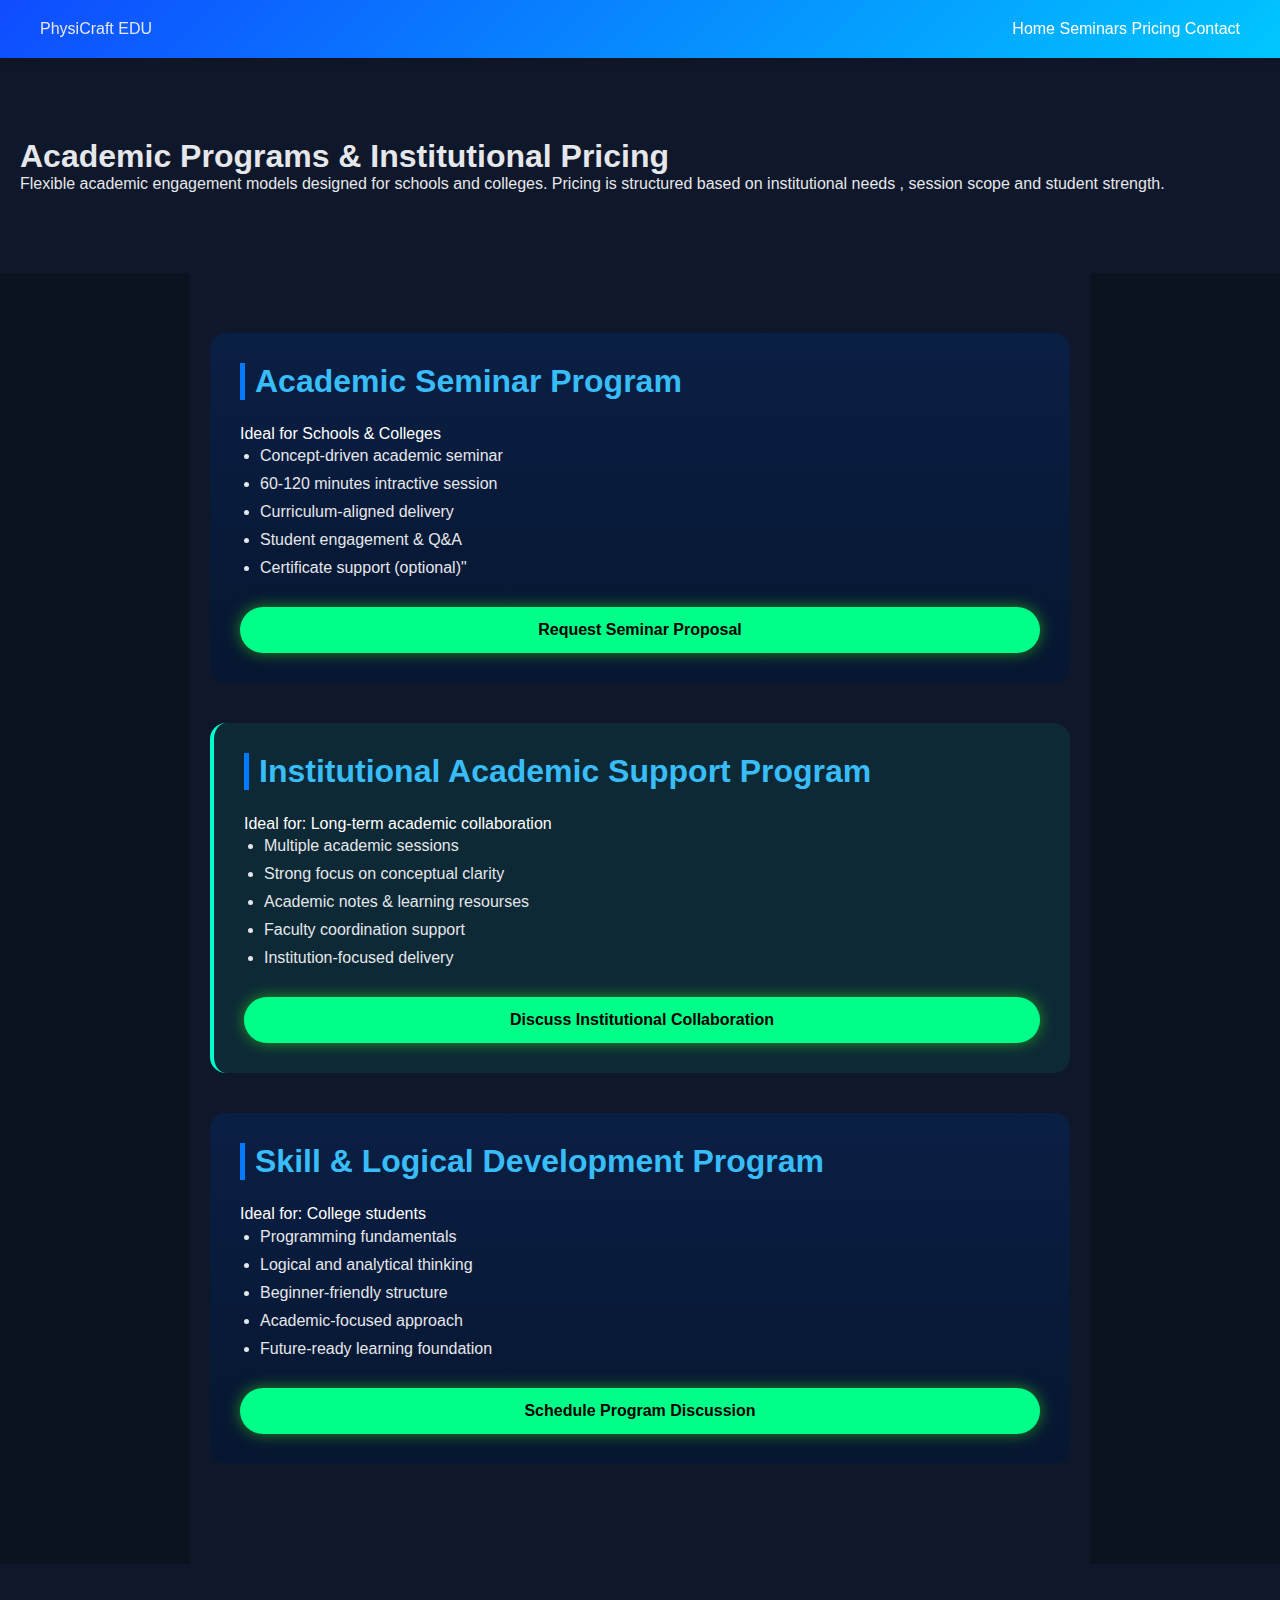
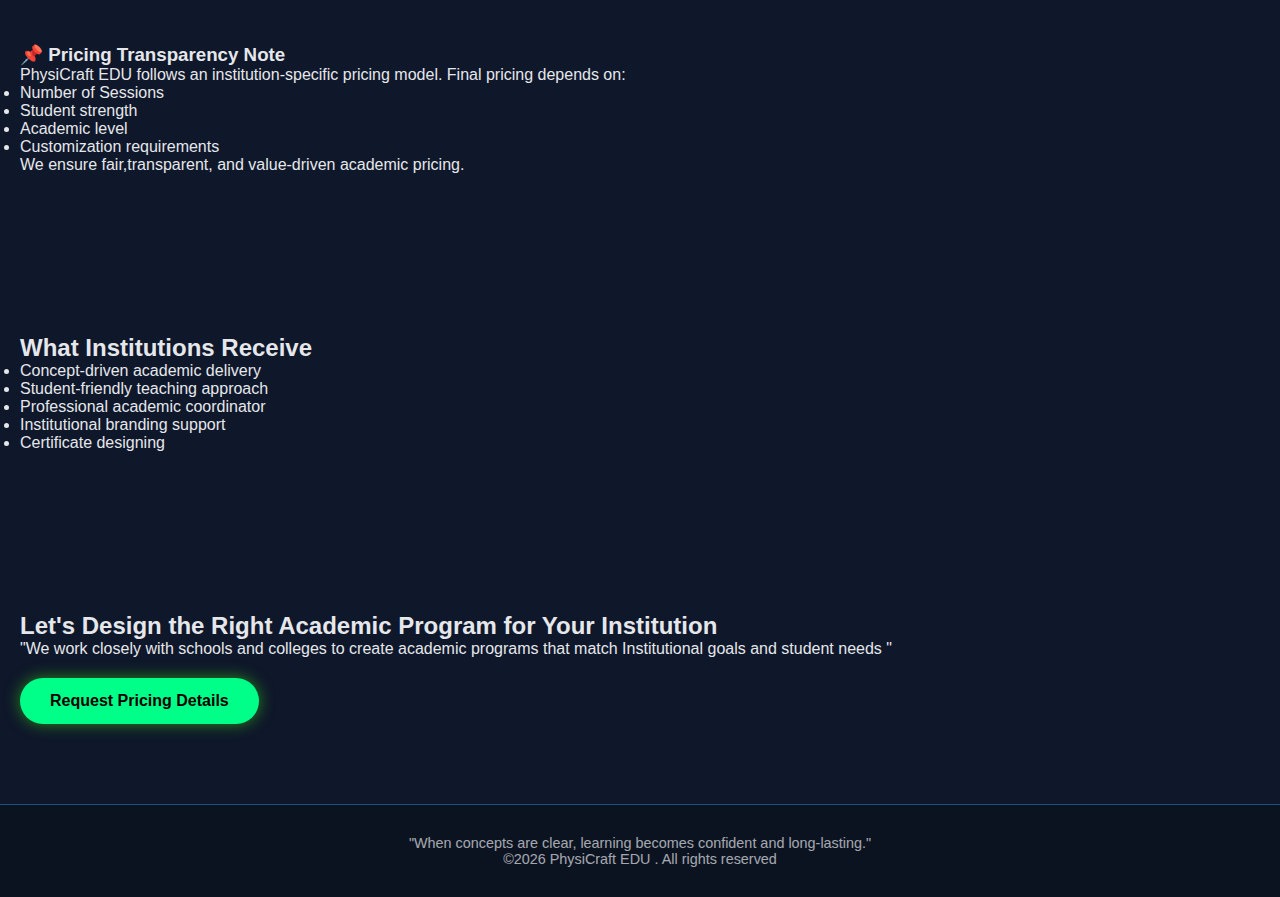
<file: pricing.html>
<!DOCTYPE html> 
<html lang="en">
    <head>
        <meta charset="UTF-8">
        <meta name="viewport"
        content="width=device-width, initial scale=1.0">
        <title>
            Academic Programs & pricing | PhysiCraft EDU
        </title>
        <link rel="stylesheet" href="style.css">

    </head>
    <body>
        <header class="navbar">
            <div class="logo">PhysiCraft EDU</div>
        <nav>
            <a href="index.html">Home</a>
            <a href="seminars.html">Seminars</a>
            <a href="pricing.html" class="active">Pricing</a>
            <a href="https://wa.me/917092840069?text=Hello%20PhysiCraft%20EDU,%20I%20would%20like%20to%20connect."
   target="_blank">Contact</a>
        </nav>
        </header>
        <section class="pricing-hero">
            <h1>Academic Programs & Institutional Pricing</h1>
            <p>
                Flexible academic engagement models designed for schools and colleges.
                Pricing is structured based on institutional needs , session scope and student strength.
            </p> 
        </section>
        <section class="Pricing section">
            <div class="pricing-card">
                <h2>Academic Seminar Program</h2>
                <p class="ideal for">Ideal for Schools & Colleges</p>
                <ul>
                    <li>Concept-driven academic seminar</li>
                    <li>60-120 minutes intractive session</li>
                    <li>Curriculum-aligned delivery</li>
                    <li>Student engagement & Q&A</li>
                    <li>Certificate support (optional)"</li>
                </ul>
                <a href="seminars.html"
                class="cta-btn">Request Seminar Proposal</a>
            </div>
            <div class="pricing-card highlight">
                <h2>Institutional Academic Support Program</h2>
                <p class="ideal for">Ideal for: Long-term academic collaboration</p>
                <ul>
                    <li>Multiple academic sessions</li>
                    <li>Strong focus on conceptual clarity</li>
                    <li>Academic notes & learning resourses</li>
                    <li>Faculty coordination support</li>
                    <li>Institution-focused delivery </li>
                </ul>
                <a href="https://wa.me/917092840069?text=Hello%20PhysiCraft%20EDU,%20I%20would%20like%20to%20connect."
   target="_blank" class="cta-btn">Discuss Institutional Collaboration</a>
            </div>
                    <div class="pricing-card">
                        <h2>Skill & Logical Development Program</h2>
                        <p class="ideal-for">Ideal for: College students</p>
                        <ul>
                            <li>Programming fundamentals</li>
                            <li>Logical and analytical thinking</li>
                            <li>Beginner-friendly structure </li>
                            <li>Academic-focused approach</li>
                            <li>Future-ready learning foundation</li>
                        </ul>
                        <a href="https://wa.me/917092840069?text=Hello%20PhysiCraft%20EDU,%20I%20would%20like%20to%20connect."
   target="_blank" class="cta-btn">Schedule Program Discussion</a>
                    </div>
        </section>
        <section class="pricing-note">
            <h3>📌 Pricing Transparency Note</h3>
            <p>
                PhysiCraft EDU follows an institution-specific pricing model.
                Final pricing depends on:
            </p>
            <ul>
                <li>Number of Sessions</li>
                <li>Student strength</li>
                <li>Academic level</li>
                <li>Customization requirements</li>
            </ul>
            <p>
                We ensure fair,transparent, and value-driven academic pricing.
            </p>
        </section>
        <section class="included-section">
            <h2>What Institutions Receive</h2>
            <ul class="included-list">
                <li> Concept-driven academic delivery</li>
                <li> Student-friendly teaching approach </li>
                <li> Professional academic coordinator</li>
                <li> Institutional branding support</li>
                <li> Certificate designing</li>
            </ul>
        </section>
        <section class="pricing-cta">
            <h2>Let's Design the Right Academic Program for Your Institution</h2>
            <p>
                "We work closely with schools and colleges to create academic programs
                that match Institutional goals and student needs "
            </p>
            <a href="https://wa.me/917092840069?text=Hello%20PhysiCraft%20EDU,%20I%20would%20like%20to%20connect."
   target="_blank" class="cta-btn large">Request Pricing Details</a>
        </section>

        <footer class="footer">
            <p>
                "When concepts are clear, learning becomes confident and long-lasting."
            </p>
            <p>&copy;2026 PhysiCraft EDU . All rights reserved</p>
        </footer>
        <a
    href="https://www.instagram.com/physicraft.education/"
    class="insta-float"
    id="instaBtn"
    target="_blank"
    aria-label="instagram">
    <i class="fab fa-instagram"></i>
    </a>
     <script>
        const instaBtn=document.getElementById("instaBtn");
        window.addEventListener("scroll",()=>{
            if(window.scrollY>300){
                instaBtn.classList.add("show");
            }else{
                instaBtn.classList.remove("show");
            }
        })
    </script>
    <script src="script.js"></script>
    <script>
        const navLinks = document.querySelectorAll('.nav-links a');

  
  const currentPage = window.location.pathname.split("/").pop();

  
  navLinks.forEach(link => {
    
    if(link.getAttribute('href') === currentPage){
      link.classList.add('active');
    }
  });
    </script>
    </body> 
</html>
</file>
<file: style.css>
:root {
    --black:#0b0b0b;
    --blue:#1f6fb2;
    --green:#1e8f4d;
    --white:#f5f5f5;
}
header {
    position: sticky;
    top: 0;
    z-index: 1000;
}
* {
    margin:0;
    padding:0;
    box-sizing:border-box;
}
body {
    margin: 0;
    font-family: 'Segoe UI', Tahoma, sans-serif;
    background: #0b1220;
    color: #e5e7eb;
}
.navbar {
    display: flex;
    justify-content: space-between;
    align-items: center;
    padding: 20px 40px;
    background:linear-gradient(90deg,#003366,#005f5f);
}
.hero{
    padding-top: 100px;
    padding-bottom: 120px;
}
.nav-links {
    list-style: none;
    display: flex;
    gap: 30px;
}
.nav-links li a {
    color: white;
    text-decoration: none;
    font-size: 16px;
    font-weight: 500;
}
.nav-links li a:hover {
    color: #00ffcc;
    transition: 0.3s;
}
nav a {
    position: relative;
}
nav a :hover{
    border-bottom: 2px solid #394414;
}
nav a::after {
    content: '';
    position: absolute;
    width: 0;
    height: 2px;
    background: #00ffcc;
    left: 0;
    bottom: -5px;
    transition: 0.3s;
}
nav a:hover::after {
    width: 100%;
}
.navbar.scrolled {
    box-shadow: 0 4px 15px rgba(0,0,0,0.25);
    transition: box-shadow 0.3s ease;
}
.hero {
animation: fadeup 1s ease-in-out;
    text-align: center;
    padding: 100px 20px;

}
.hero img {
    width: 180px;
    height: auto;
    margin-bottom: 20px;
}
.hero h1 {
    font-size: 42px;
    color: #007bff;
    margin-bottom: 15px;
}
.hero .tagline {
    font-size: 18px;
    color: #555;
    margin-bottom: 25px;
}
.hero button {
    background:#1eff00;
    color: #000;
    border: none;
    padding: 15px 35px;
    cursor: pointer;
    font-size: 16px;
    border-radius: 30px;
    transition: all 0.3s ease;
    box-shadow: 0 0 0 rgba(30, 255, 0, 0);
}
.hero button:hover {
    transform: translateX(-4px)scale(1.05);
    box-shadow: 
    0 0 15px rgba(30, 255, 0, 0.6),
    0 0 30px rgba(30, 255, 0, 0.4);
}
.hero button:active {
    transform: scale(0.95);
}
@keyframes heroFadeIn {
    0% {
        opacity: 0;
        transform: translateY(20px);
    }
    100% {
        opacity: 1;
        transform: translateY(0);
    }
}
.hero-title {
    animation: heroFadeIn 1s ease forwards;
}
hero-subtitle {
    animation: heroFadeIn 1s ease forwards;
    animation-delay: 0.3s;
    opacity: 0;
}
.section {
    max-width: 1000px;
    margin:  80px auto;
    padding: 60px 20px;
}
.section h2 {   
    font-size: 32px;
    color: #007bff;
    border-left: 5px solid #007bff;
    padding-left: 10px;
    margin-bottom: 20px;
}
.section p {
    font-size: 18px;
    line-height: 1.6;
    color: white;
}
section{
    padding: 80px 20px;
    background: #0f172a;
    color: #e5e7eb;
}
.section h2 {
    font-size: 32px;
    color: #38bdf8;
    margin-bottom: 16px;
}
.section p {
    font-size: 16px;
    max-width: 700px;
    line-height: 1.7;
}
.btn{
    display: inline-block;
    margin-top: 20px;
    padding: 12px 22px;
    background: #22c55e;
    color: #000;
    text-decoration: none;
    border-radius: 8px;
    font-weight: 600;
}
html{
    scroll-behavior: smooth;
}
.service-container {
    display: grid;
    grid-template-columns: repeat(3, 1fr);
    gap: 25px;
    margin-top: 30px;
}
.service-card {
    background:#ffffff;
    border-radius: 12px;
    padding: 25px;
    margin-top: 25px;
    box-shadow: 0 8px 20px rgba(0,0,0,0.08);
    transition: transform 0.3s ease, box-shadow 0.3s ease;
}
.service-card h3 {
    color: green;
    margin-bottom: 10px;
}
.service-card p {
    color: #333;
    line-height: 1.6;
}
.service-card:hover {
    transform: translateY(-8px);
    box-shadow: 0 15px 35px rgba(0,0,0,0.15);
}
.services-cards {
    display: grid;
    grid-template-columns: repeat(auto-fit, minmax(280px, 1fr));
    gap: 25px;
    margin-top: 40px;
}
.service-card {
    background:rgba(255, 255, 255, 0.5);
    border-radius: 16px;
    padding: 20px;
    border: 1px solid rgba(255, 255, 255, 0.1);
    transition: 0.3s;
}
.service-card:hover {
    transform: translateY(-6px);
    background: rgba(255, 255, 255, 0.8);
}
.service-card h3 {
    color: green;
    margin-bottom: 10px;
}
.service-card p {
    color: #555;
    font-size: 16px;
}
.service-icon {
    font-size: 40px;
    color:#0a3cff;
    margin-bottom: 15px;
    display: inline-block;
    transition: color 0.3s ease;
}
.service-card:hover .service-icon {
    color: #1eff00;
}
.testimonial-container {
    display: grid;
    grid-template-columns: repeat(3, 1fr);
    gap: 25px;
    margin-top: 30px;
}
.testimonial-card {
    background:black;
    border-radius: 12px;
    padding: 20px 25px;
    margin-bottom: 25px;
    box-shadow: 0 8px 20px rgba(0,0,0,0.12);
    transition: transform 0.3s ease, box-shadow 0.3s ease;
}
.testimonial-text {
    font-style: italic;
    color: var(--black);
    margin-bottom: 15px;
    line-height: 1.6;
}
.testimonial-card h4 {
    color: greenyellow;
    margin-bottom: 3px;
}
.testimonial-span {
    font-size: 14px;
    color:var(--black)
}
.testimonial-card:hover {
    transform: translateY(-5px);
    box-shadow: 0 12px 28px rgba(0,0,0,0.18);
}

.cta{
    background: linear-gradient(to right,#1f6fb2,#1e8f4d);
    text-align: center;
    padding: 60px 20px;

}
.cta-wrapper{
    display: flex;
    justify-content: center;
    margin-top: 30px;
}
.cta-btn{
    background: black;
    color: white;
    padding: 14px 30px;
    border: none;
    cursor: pointer;
    box-shadow: 0 0 15px rgba(57, 255, 20, 0.5);
}
.cta-btn.primary {
    background: linear-gradient(135deg, #22c55e, #16a34a);
    color: #000;
    box-shadow: 0 10px 30px rgba(34, 197, 94, 0.35);
}
.cta-btn.primary:hover {
    transform: translateY(-3px);
    box-shadow: 0 15px 40px rgba(34, 197, 94, 0.55);
}
.section{
    text-align: left;
}
#seminar{
    text-align: center;
}
.cta-btn.secondary {
    background: linear-gradient(135deg, #38bdf8, #0ea5e9);
    color: #000;
    box-shadow: 0 10px 30px rgba(56, 189, 248, 0.55);
}
.cta-btn.secondary:hover {
    transform: translateY(-3px);
    box-shadow: 0 15px 40px rgba(56, 189, 248, 0.75);
}
#pricing{
    text-align: left;
}
.seminars{
    display: flex;
    flex-direction: column;
    align-items: center;
}
.pricing{
    display: flex;
    flex-direction: column;
    align-items: left;
}
.form-link {
    display: inline-block;
    padding: 14px 30px;
    background: var(--green);
    color: var(--white);
    text-decoration: none;
    font-weight: bold;
}
.quick-contact {
    margin-right: 15px;
    cursor: pointer;
    color: var(--blue);
}
footer {
    text-align: center;
    padding: 30px;
    border-top: 1px solid var(--blue);
    font-size: 0.9rem;
    opacity: 0.7;
}
@media (max-width: 768px) {
    
    .nav-links {
        display: none;
    }
    .hero h1 {
        font-size: 34px;
    }
    .tagline {
        font-size: 16px;
    }
}
.fadein{
    opacity: 0;
    transform: translateY(30px);
    transition: opacity 0.8s ease , transform 0.8s ease;
}
.fadein.show{
    opacity: 1;
    transform: translateY(0);
}
@media (max-width: 900px) {
    .service-container {
        grid-template-columns: 1fr;
    }
}
@media (max-width: 900px) {
    .testimonial-container {
        grid-template-columns: 1fr;
    }
}
#testimonials {
    display: flex;
    flex-direction: column;
    align-items: center;
}
@media(max-width:768px) {
    .cta-btn{
        width: 100%;
        max-width: 280px;
        text-align: center;
    }
}
.pricing-card{
    background: linear-gradient(180deg,#0a1f44,#071630);
    padding: 30px;
    border-radius: 16px;
    margin-bottom: 40px;

    display: flex;
    flex-direction: column;
    align-items: left;
    transition: transform 0.35s ease , box-shadow 0.35s ease;
}
.pricing-card:hover{
    transform: translateY(-10px) scale(1.02);
    box-shadow: 0 18px 45px rgba(0, 255, 120, 0.25);
}
.cta-btn{
    margin-top: 20px;
    padding: 12px 26px;
    background: green;
    color: #000;
    text-decoration: none;
    border-radius: 30px;
    font-weight: 600;

    display: inline-block;
    text-align: center;
}
.pricing-card:hover.cta-btn{
    box-shadow: 0 0 20px rgba(26, 255, 26, 0.7);
}
.pricing-section{
    max-width: 1100px;
    margin: auto;
    padding: 40px 20px;
}
@media(max-width:768px){
    .pricing-card{
        width: 100%;
        padding: 24px;
        margin-bottom: 30px;
    }
    .pricing-card h2{
        font-size: 1.4rem;
        text-align: center;
    }
    .pricing-card ul{
        padding-left: 18px;
    }
    .pricing-card li {
        font-size: 0.95rem;
        line-height: 1.6;
    }
    .cta-btn{
        width: 100%;
        text-align: center;
        padding: 14px 0;
    }
}
@media(max-width:480px){
    .pricing-card h2 {
        font-size: 1.25rem;
    }
    .pricing-card{
        border-radius: 14px;
    }
}
nav a {
    text-decoration: none;
    color:white;
    font-weight: 500;
}
nav a :hover{
    text-decoration: underline;
}
.insta-float{
    position: fixed;
    bottom: 90px;
    right: 20px;
    background: radial-gradient(circle at 30% 107% #fdf497 0%,#fdf497 5%, #fd5949 45%,#d6249f 60%, #285AEB 90%);
    color: white;
    width: 55px;
    height: 55px;
    border-radius: 50%;
    display: flex;
    align-items: center;
    justify-content: center;
    font-size: 26px;
    text-decoration: none;
    box-shadow: 0 6px 20px rgba(0, 0, 0, 0.3);
    z-index: 1000;
    transition: transform 0.3s ease,box-shadow 0.3s ease;
                   
    opacity: 0;
    visibility: hidden;
    transform: translateY(20px);
    transition: all 0.4s ease;

    .insta-float.show{
        opacity: 1;
        visibility: visible;
        transform: translateY(0);
    }

}
.insta-float:hover{
    transform: translateY(-6px)scale(1.05);
    box-shadow: 0 12px 25px rgba(0, 0, 0, 0.4);
}
@media(max-width:768px){
    .insta-float{
        width: 50px;
        height: 50px;
        font-size: 22px;
        bottom: 80px;
    }
}
.hero {
  padding: 80px 20px;
  text-align: center;
}

.hero h1 {
  font-size: 2.2rem;
}

.tagline {
  margin: 15px 0 30px;
  opacity: 0.9;
}

.section {
  padding: 60px 20px;
  max-width: 900px;
  margin: auto;
}

.section h2 {
  margin-bottom: 20px;
}

.section ul {
  padding-left: 20px;
}

.section li {
  margin-bottom: 10px;
}

.center {
  text-align: center;
}

.highlight {
  background: rgba(0, 255, 200, 0.08);
  border-left: 4px solid #00ffd0;
}

.cta-btn {
  padding: 14px 30px;
  border-radius: 30px;
  border: none;
  cursor: pointer;
  font-size: 1rem;
  background: #00ff88;
  transition: transform 0.3s ease;
}

.cta-btn:hover {
  transform: translateY(-3px);
}
.nav-container{
    width: 90%;
    max-width: 1200px;
    margin: auto;
    display: flex;
    align-items: center;
}
.nav-links{
    list-style: none;
    display: flex;
    gap:30px;
    margin-left: auto;
}
.navbar{
    position: sticky;
    top:0;
    z-index: 1000;
    background: linear-gradient(135deg,#0f4cff,#00c6ff);
}
.navbar{
    display: flex;
    align-items: center;
}
.nav-links a{
    transition: color 0.3s ease;
}
.nav-links a:hover{
    color:#00ffae;
}
.nav-links a :active{
    color:#00ffae;
    border-bottom: 2px solid #00ffae;
    font-weight: bold;
}
.navbar{
    box-shadow: 0 2px 10px rgba(0,0,0,0.15);
}
</file>
